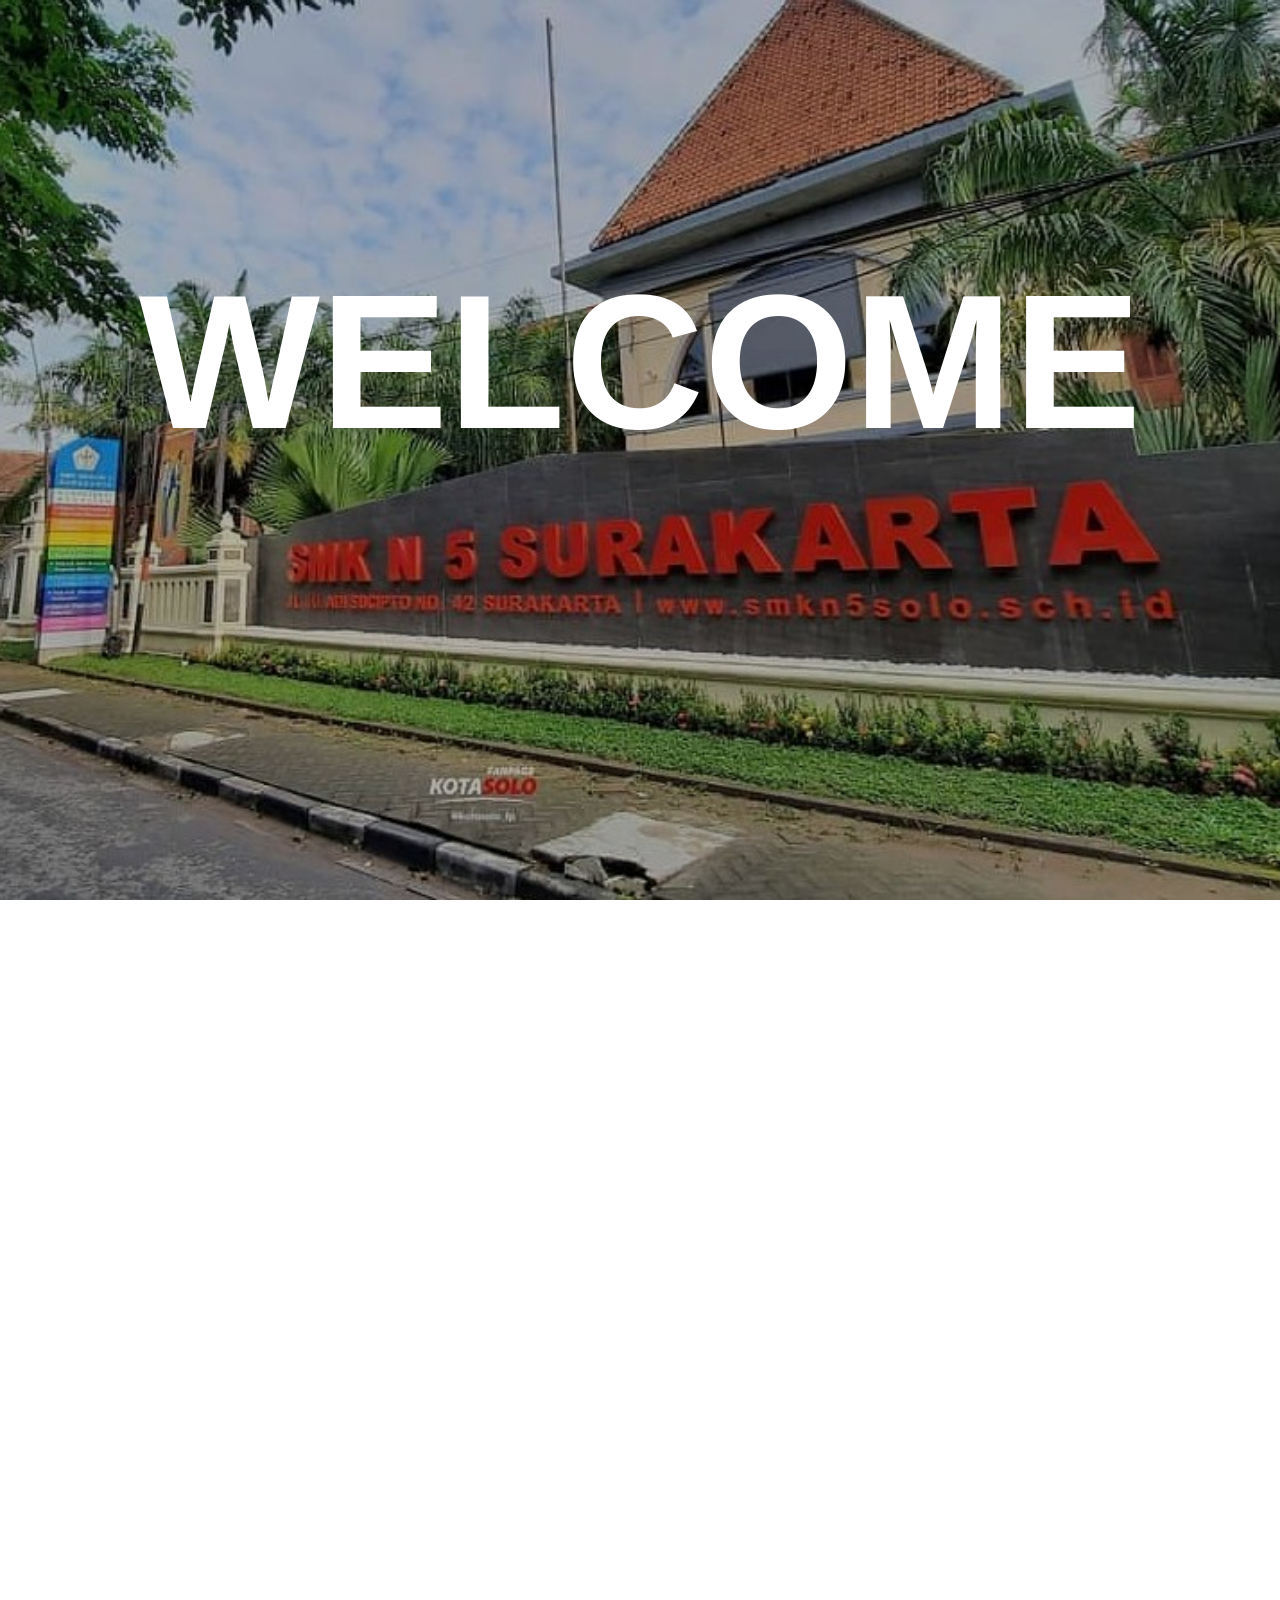
<file: index.html>
<!DOCTYPE html>
<html lang="id">
<head>
<link href="https://cdn.jsdelivr.net/npm/bootstrap@5.3.0/dist/css/bootstrap.min.css" rel="stylesheet">
<meta charset="UTF-8">
<title>LEXACORE Website</title>
<meta name="viewport" content="width=device-width, initial-scale=1.0">
<link rel="stylesheet" href="app.css">
</head>
<body class="page-index">

<div class="hero-section" id="mainSection">
    <div class="sticky-container">
        <div class="bg-img"></div>
        <div class="white-overlay"></div>

        <div class="text-container">
            <h1 class="text-style">WELCOME</h1>
            <h1 class="text-style text-masked">WELCOME</h1>
        </div>

        <div class="content" id="contentSection">
            <img src="logolex.png" alt="Logo" class="logo-img">
            <a href="login.html" class="enter-link">ENTER SITE</a>
        </div>
    </div>
</div>

<script src="app.js?v=2"></script>
</body>
</html>
</file>
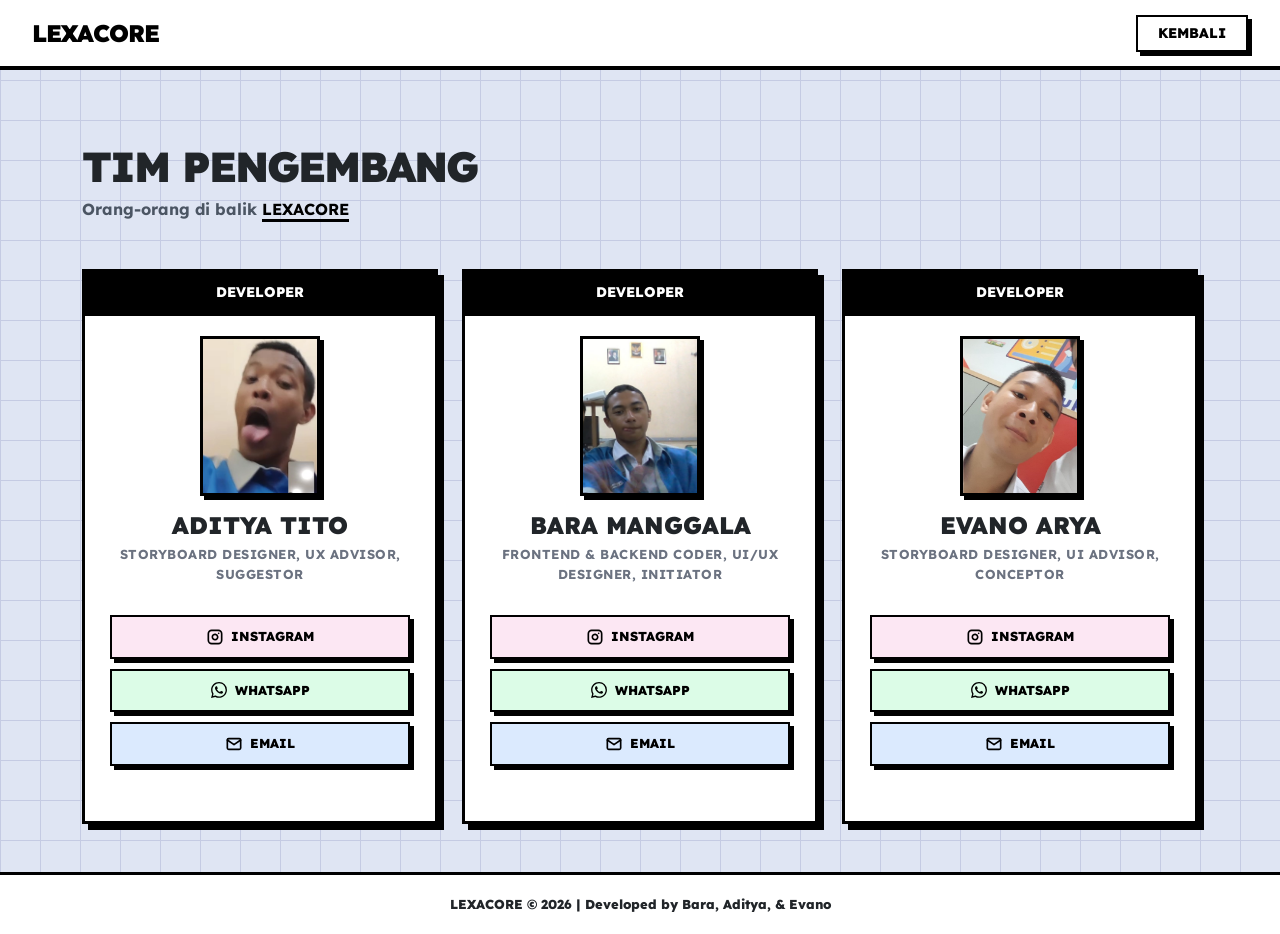
<file: profile.html>
<!DOCTYPE html>
<html lang="id">
<head>
    <meta charset="UTF-8">
    <meta name="viewport" content="width=device-width, initial-scale=1.0">
    <title>LEXACORE | Tim Pengembang</title>
    <link href="https://cdn.jsdelivr.net/npm/bootstrap@5.3.0/dist/css/bootstrap.min.css" rel="stylesheet">
    <link rel="icon" type="image/png" href="logolex.png">
    <link rel="stylesheet" href="app.css">
</head>
<body class="page-dashboard">

<nav class="navbar header-custom mb-5">
    <div class="container-fluid">
        <span class="navbar-brand">LEXACORE</span>
        <a href="login.html" class="btn-keluar" style="text-decoration: none;">KEMBALI</a>
    </div>
</nav>

<div class="container mt-4">
    <div class="mb-5">
        <h1 style="font-weight: 900; font-size: 42px; text-transform: uppercase; letter-spacing: -2px; margin-bottom: 5px;">Tim Pengembang</h1>
        <p style="font-weight: 700; color: #4b5563;">Orang-orang di balik <span style="color: #000; border-bottom: 3px solid #000;">LEXACORE</span></p>
    </div>

    <div class="row g-4 mb-5">

        <div class="col-12 col-md-4">
            <div class="box-tebal text-center">
                <div class="stat-header">Developer</div>
                <img src="aditya.jpg" alt="Aditya" class="profil-portrait">
                <h3 style="font-weight: 900; font-size: 24px; text-transform: uppercase; margin-bottom: 5px;">Aditya Tito</h3>
                <p style="font-weight: 700; font-size: 13px; color: #6b7280; text-transform: uppercase; letter-spacing: 0.5px;">Storyboard Designer, UX Advisor, Suggestor</p>
                <div style="display: flex; flex-direction: column; gap: 10px; margin-top: 15px;">
                    <a href="https://instagram.com/adittitoo" target="_blank" class="profil-social-btn social-ig">
                        <svg xmlns="http://www.w3.org/2000/svg" width="16" height="16" viewBox="0 0 24 24" fill="none" stroke="currentColor" stroke-width="2.5" stroke-linecap="round" stroke-linejoin="round"><rect x="2" y="2" width="20" height="20" rx="5" ry="5"></rect><path d="M16 11.37A4 4 0 1 1 12.63 8 4 4 0 0 1 16 11.37z"></path><line x1="17.5" y1="6.5" x2="17.51" y2="6.5"></line></svg>
                        Instagram
                    </a>
                    <a href="https://wa.me/6288221646690" target="_blank" class="profil-social-btn social-wa">
                        <svg xmlns="http://www.w3.org/2000/svg" width="16" height="16" viewBox="0 0 24 24" fill="currentColor"><path d="M17.472 14.382c-.297-.149-1.758-.867-2.03-.967-.273-.099-.471-.148-.67.15-.197.297-.767.966-.94 1.164-.173.199-.347.223-.644.075-.297-.15-1.255-.463-2.39-1.475-.883-.788-1.48-1.761-1.653-2.059-.173-.297-.018-.458.13-.606.134-.133.298-.347.446-.52.149-.174.198-.298.298-.497.099-.198.05-.371-.025-.52-.075-.149-.669-1.612-.916-2.207-.242-.579-.487-.5-.669-.51-.173-.008-.371-.01-.57-.01-.198 0-.52.074-.792.372-.272.297-1.04 1.016-1.04 2.479 0 1.462 1.065 2.875 1.213 3.074.149.198 2.096 3.2 5.077 4.487.709.306 1.262.489 1.694.625.712.227 1.36.195 1.871.118.571-.085 1.758-.719 2.006-1.413.248-.694.248-1.289.173-1.413-.074-.124-.272-.198-.57-.347m-5.421 7.403h-.004a9.87 9.87 0 01-5.031-1.378l-.361-.214-3.741.982.998-3.648-.235-.374a9.86 9.86 0 01-1.51-5.26c.001-5.45 4.436-9.884 9.888-9.884 2.64 0 5.122 1.03 6.988 2.898a9.825 9.825 0 012.893 6.994c-.003 5.45-4.437 9.884-9.885 9.884m8.413-18.297A11.815 11.815 0 0012.05 0C5.495 0 .16 5.335.157 11.892c0 2.096.547 4.142 1.588 5.945L.057 24l6.305-1.654a11.882 11.882 0 005.683 1.448h.005c6.554 0 11.89-5.335 11.893-11.893a11.821 11.821 0 00-3.48-8.413z"/></svg>
                        WhatsApp
                    </a>
                    <a href="mailto:adityatito1923@gmail.com" class="profil-social-btn social-email">
                        <svg xmlns="http://www.w3.org/2000/svg" width="16" height="16" viewBox="0 0 24 24" fill="none" stroke="currentColor" stroke-width="2.5" stroke-linecap="round" stroke-linejoin="round"><path d="M4 4h16c1.1 0 2 .9 2 2v12c0 1.1-.9 2-2 2H4c-1.1 0-2-.9-2-2V6c0-1.1.9-2 2-2z"></path><polyline points="22,6 12,13 2,6"></polyline></svg>
                        Email
                    </a>
                </div>
            </div>
        </div>


        <div class="col-12 col-md-4">
            <div class="box-tebal text-center">
                <div class="stat-header">Developer</div>
                <img src="bara.jpg" alt="Bara" class="profil-portrait">
                <h3 style="font-weight: 900; font-size: 24px; text-transform: uppercase; margin-bottom: 5px;">Bara Manggala</h3>
                <p style="font-weight: 700; font-size: 13px; color: #6b7280; text-transform: uppercase; letter-spacing: 0.5px;">Frontend & Backend Coder, UI/UX Designer, Initiator</p>
                <div style="display: flex; flex-direction: column; gap: 10px; margin-top: 15px;">
                    <a href="https://instagram.com/baramanggalaajee" target="_blank" class="profil-social-btn social-ig">
                        <svg xmlns="http://www.w3.org/2000/svg" width="16" height="16" viewBox="0 0 24 24" fill="none" stroke="currentColor" stroke-width="2.5" stroke-linecap="round" stroke-linejoin="round"><rect x="2" y="2" width="20" height="20" rx="5" ry="5"></rect><path d="M16 11.37A4 4 0 1 1 12.63 8 4 4 0 0 1 16 11.37z"></path><line x1="17.5" y1="6.5" x2="17.51" y2="6.5"></line></svg>
                        Instagram
                    </a>
                    <a href="https://wa.me/6285186074662" target="_blank" class="profil-social-btn social-wa">
                        <svg xmlns="http://www.w3.org/2000/svg" width="16" height="16" viewBox="0 0 24 24" fill="currentColor"><path d="M17.472 14.382c-.297-.149-1.758-.867-2.03-.967-.273-.099-.471-.148-.67.15-.197.297-.767.966-.94 1.164-.173.199-.347.223-.644.075-.297-.15-1.255-.463-2.39-1.475-.883-.788-1.48-1.761-1.653-2.059-.173-.297-.018-.458.13-.606.134-.133.298-.347.446-.52.149-.174.198-.298.298-.497.099-.198.05-.371-.025-.52-.075-.149-.669-1.612-.916-2.207-.242-.579-.487-.5-.669-.51-.173-.008-.371-.01-.57-.01-.198 0-.52.074-.792.372-.272.297-1.04 1.016-1.04 2.479 0 1.462 1.065 2.875 1.213 3.074.149.198 2.096 3.2 5.077 4.487.709.306 1.262.489 1.694.625.712.227 1.36.195 1.871.118.571-.085 1.758-.719 2.006-1.413.248-.694.248-1.289.173-1.413-.074-.124-.272-.198-.57-.347m-5.421 7.403h-.004a9.87 9.87 0 01-5.031-1.378l-.361-.214-3.741.982.998-3.648-.235-.374a9.86 9.86 0 01-1.51-5.26c.001-5.45 4.436-9.884 9.888-9.884 2.64 0 5.122 1.03 6.988 2.898a9.825 9.825 0 012.893 6.994c-.003 5.45-4.437 9.884-9.885 9.884m8.413-18.297A11.815 11.815 0 0012.05 0C5.495 0 .16 5.335.157 11.892c0 2.096.547 4.142 1.588 5.945L.057 24l6.305-1.654a11.882 11.882 0 005.683 1.448h.005c6.554 0 11.89-5.335 11.893-11.893a11.821 11.821 0 00-3.48-8.413z"/></svg>
                        WhatsApp
                    </a>
                    <a href="mailto:manggalaputraaji@gmail.com" class="profil-social-btn social-email">
                        <svg xmlns="http://www.w3.org/2000/svg" width="16" height="16" viewBox="0 0 24 24" fill="none" stroke="currentColor" stroke-width="2.5" stroke-linecap="round" stroke-linejoin="round"><path d="M4 4h16c1.1 0 2 .9 2 2v12c0 1.1-.9 2-2 2H4c-1.1 0-2-.9-2-2V6c0-1.1.9-2 2-2z"></path><polyline points="22,6 12,13 2,6"></polyline></svg>
                        Email
                    </a>
                </div>
            </div>
        </div>


        <div class="col-12 col-md-4">
            <div class="box-tebal text-center">
                <div class="stat-header">Developer</div>
                <img src="evano.jpg" alt="Evano" class="profil-portrait">
                <h3 style="font-weight: 900; font-size: 24px; text-transform: uppercase; margin-bottom: 5px;">Evano Arya</h3>
                <p style="font-weight: 700; font-size: 13px; color: #6b7280; text-transform: uppercase; letter-spacing: 0.5px;">Storyboard Designer, UI Advisor, Conceptor</p>
                <div style="display: flex; flex-direction: column; gap: 10px; margin-top: 15px;">
                    <a href="https://instagram.com/nnnavee_" target="_blank" class="profil-social-btn social-ig">
                        <svg xmlns="http://www.w3.org/2000/svg" width="16" height="16" viewBox="0 0 24 24" fill="none" stroke="currentColor" stroke-width="2.5" stroke-linecap="round" stroke-linejoin="round"><rect x="2" y="2" width="20" height="20" rx="5" ry="5"></rect><path d="M16 11.37A4 4 0 1 1 12.63 8 4 4 0 0 1 16 11.37z"></path><line x1="17.5" y1="6.5" x2="17.51" y2="6.5"></line></svg>
                        Instagram
                    </a>
                    <a href="https://wa.me/62895385289620" target="_blank" class="profil-social-btn social-wa">
                        <svg xmlns="http://www.w3.org/2000/svg" width="16" height="16" viewBox="0 0 24 24" fill="currentColor"><path d="M17.472 14.382c-.297-.149-1.758-.867-2.03-.967-.273-.099-.471-.148-.67.15-.197.297-.767.966-.94 1.164-.173.199-.347.223-.644.075-.297-.15-1.255-.463-2.39-1.475-.883-.788-1.48-1.761-1.653-2.059-.173-.297-.018-.458.13-.606.134-.133.298-.347.446-.52.149-.174.198-.298.298-.497.099-.198.05-.371-.025-.52-.075-.149-.669-1.612-.916-2.207-.242-.579-.487-.5-.669-.51-.173-.008-.371-.01-.57-.01-.198 0-.52.074-.792.372-.272.297-1.04 1.016-1.04 2.479 0 1.462 1.065 2.875 1.213 3.074.149.198 2.096 3.2 5.077 4.487.709.306 1.262.489 1.694.625.712.227 1.36.195 1.871.118.571-.085 1.758-.719 2.006-1.413.248-.694.248-1.289.173-1.413-.074-.124-.272-.198-.57-.347m-5.421 7.403h-.004a9.87 9.87 0 01-5.031-1.378l-.361-.214-3.741.982.998-3.648-.235-.374a9.86 9.86 0 01-1.51-5.26c.001-5.45 4.436-9.884 9.888-9.884 2.64 0 5.122 1.03 6.988 2.898a9.825 9.825 0 012.893 6.994c-.003 5.45-4.437 9.884-9.885 9.884m8.413-18.297A11.815 11.815 0 0012.05 0C5.495 0 .16 5.335.157 11.892c0 2.096.547 4.142 1.588 5.945L.057 24l6.305-1.654a11.882 11.882 0 005.683 1.448h.005c6.554 0 11.89-5.335 11.893-11.893a11.821 11.821 0 00-3.48-8.413z"/></svg>
                        WhatsApp
                    </a>
                    <a href="mailto:evanoaryaaa@gmail.com" class="profil-social-btn social-email">
                        <svg xmlns="http://www.w3.org/2000/svg" width="16" height="16" viewBox="0 0 24 24" fill="none" stroke="currentColor" stroke-width="2.5" stroke-linecap="round" stroke-linejoin="round"><path d="M4 4h16c1.1 0 2 .9 2 2v12c0 1.1-.9 2-2 2H4c-1.1 0-2-.9-2-2V6c0-1.1.9-2 2-2z"></path><polyline points="22,6 12,13 2,6"></polyline></svg>
                        Email
                    </a>
                </div>
            </div>
        </div>

    </div>
</div>

<footer class="text-center">
    LEXACORE © 2026 | Developed by Bara, Aditya, & Evano
</footer>

</body>
</html>
</file>
<file: app.css>
@import url('https://fonts.googleapis.com/css2?family=Lexend:wght@100..900&display=swap');

* {
    font-family: "Lexend", sans-serif;
    border-radius: 0 !important;
}

.hidden {
    display: none !important;
}


body.page-index {
    margin: 0;
    padding: 0;
    background-color: white;
    font-family: sans-serif;
}

.hero-section { height: 200vh; position: relative; }

.sticky-container {
    position: sticky;
    top: 0;
    height: 100vh;
    width: 100%;
    display: flex;
    flex-direction: column;
    align-items: center;
    justify-content: center;
    overflow: hidden;
}

.bg-img {
    position: absolute;
    inset: 0;
    width: 100%;
    height: 100%;
    z-index: 1;
    background: url('bg.jpg') center center / cover no-repeat fixed;
}

.white-overlay {
    position: absolute;
    inset: 0;
    background: white;
    z-index: 5;
    opacity: 0;
    transition: opacity 0.6s ease-in-out;
}

.text-container {
    position: relative;
    z-index: 10;
    margin-bottom: 30px;
    transition: transform 0.6s ease-in-out;
}

.text-style {
    font-size: 15vw;
    font-weight: 900;
    font-family: 'Arial Black', sans-serif;
    margin: 0;
    color: white;
    text-transform: uppercase;
}

.text-masked {
    position: absolute;
    top: 0;
    left: 0;
    width: 100%;
    height: 100%;
    background-attachment: fixed;
    background-position: center center;
    background-size: cover;
    -webkit-background-clip: text;
    background-clip: text;
    color: black;
    opacity: 0;
    transition: opacity 0.6s ease-in-out;
}

.content {
    position: relative;
    z-index: 20;
    display: flex;
    flex-direction: column;
    align-items: center;
    opacity: 0;
    transform: translateY(40px);
    transition: all 0.8s ease-in-out;
    margin-top: -50px;
}

.logo-img {
    max-width: 260px;
    margin-bottom: 1.5rem;
}

.enter-link {
    font-size: 2.2rem;
    font-weight: bold;
    color: black;
    text-decoration: none;
    transition: all 0.3s ease;
}

.is-scrolled .white-overlay     { opacity: 1; }
.is-scrolled .text-container    { transform: translateY(-80px); }
.is-scrolled .text-masked       { opacity: 1; }
.is-scrolled .content           { opacity: 1; transform: translateY(0); }

.is-scrolled .enter-link:hover {
    color: white;
    text-shadow: -1px -1px 0 #000, 1px -1px 0 #000, -1px 1px 0 #000, 1px 1px 0 #000;
}


body.page-login {
    background-color: #dfe5f3;
    background-image: 
        linear-gradient(#c5cbe3 1px, transparent 1px),
        linear-gradient(90deg, #c5cbe3 1px, transparent 1px);
    background-size: 40px 40px;
    display: flex;
    min-height: 100vh;
    margin: 0;
    padding: 60px 15px;
    box-sizing: border-box;
    opacity: 0;
    animation: fadeIn 0.6s forwards;
}

.btn-admin-corner {
    position: fixed;
    top: 20px;
    right: 20px;
    z-index: 100;
    background: #facc15;
    color: #1f2937;
    border: 2px solid #1f2937;
    font-weight: 900;
    font-size: 13px;
    padding: 10px 20px;
    text-decoration: none;
    text-transform: uppercase;
    letter-spacing: 0.5px;
    box-shadow: 4px 4px 0 #000;
    transition: all 0.2s ease;
}

.btn-admin-corner:hover {
    transform: translate(-2px, -2px);
    box-shadow: 6px 6px 0 #000;
    background: #3b82f6;
    color: #fff;
}

.btn-admin-corner:active {
    transform: translate(2px, 2px);
    box-shadow: 1px 1px 0 #000;
}

.btn-profil-corner {
    position: fixed;
    bottom: 20px;
    right: 20px;
    z-index: 100;
    background: #fff;
    color: #1f2937;
    border: 2px solid #1f2937;
    font-weight: 900;
    font-size: 13px;
    padding: 10px 20px;
    text-decoration: none;
    text-transform: uppercase;
    letter-spacing: 0.5px;
    box-shadow: 4px 4px 0 #000;
    transition: all 0.2s ease;
    display: inline-flex;
    align-items: center;
    gap: 6px;
}

.btn-profil-corner:hover {
    transform: translate(-2px, -2px);
    box-shadow: 6px 6px 0 #000;
    background: #1f2937;
    color: #fff;
}

.btn-profil-corner:active {
    transform: translate(2px, 2px);
    box-shadow: 1px 1px 0 #000;
}

body.page-login .container {
    margin: auto;
}

@keyframes fadeIn { to { opacity: 1; } }

.card {
    width: 100%;
    max-width: 440px;
    padding: 40px;
    background: #ffffff;
    border: 2px solid #1f2937 !important;
    box-shadow: 8px 8px 0 #1f2937;
    margin: auto;
    position: relative;
    z-index: 10;
    transition: all 0.2s ease;
}

.card:hover {
    transform: translate(-2px, -2px);
    box-shadow: 10px 10px 0 #1f2937;
}

.neo-tab-list {
    display: flex;
    width: 100%;
    border: 2px solid #1f2937;
    box-shadow: 6px 6px 0 #1f2937;
    background: #e2e8f0;
    margin-bottom: 25px;
    transition: all 0.2s ease;
    position: relative;
    z-index: 10;
}

.neo-tab-list:hover {
    transform: translate(-2px, -2px);
    box-shadow: 8px 8px 0 #1f2937;
}

.neo-tab-btn {
    flex: 1;
    padding: 12px 16px;
    font-weight: 900;
    font-size: 15px;
    color: #1f2937;
    background: transparent;
    border: none;
    outline: none;
    cursor: pointer;
    text-transform: uppercase;
    transition: all 0.2s ease;
}

.neo-tab-btn:first-child {
    border-right: 2px solid #1f2937;
}

#tabLogin.active {
    background: #3b82f6;
    color: #fff;
}

#tabRegister.active {
    background: #22c55e;
    color: #fff;
}

.neo-tab-btn:hover:not(.active) {
    background: #cbd5e1;
}

.form-label {
    font-weight: 900;
    text-transform: uppercase;
    font-size: 13px;
    margin-bottom: 8px;
    display: block;
}

.form-control {
    border: 2px solid #1f2937 !important;
    font-weight: 700;
    padding: 12px;
    margin-bottom: 20px;
    background: #fff;
    transition: all 0.2s ease;
}

.form-control:focus {
    outline: none;
    box-shadow: 4px 4px 0 #1f2937;
    transform: translate(-2px, -2px);
    border-color: #1f2937 !important;
}

.btn-primary, .btn-success {
    border: 2px solid #1f2937 !important;
    font-weight: 900;
    padding: 15px;
    box-shadow: 6px 6px 0 #1f2937;
    transition: all 0.2s ease;
    text-transform: uppercase;
    letter-spacing: 1px;
    width: 100%;
    color: #fff;
    font-size: 15px;
}

.btn-primary { background: #3b82f6; }
.btn-success { background: #22c55e; }

.btn-primary:hover, .btn-success:hover {
    transform: translate(-3px, -3px);
    box-shadow: 9px 9px 0 #1f2937;
    color: #fff;
}

.btn-primary:active, .btn-success:active {
    transform: translate(4px, 4px);
    box-shadow: 2px 2px 0 #1f2937;
}

.toggle-link {
    cursor: pointer;
    color: #1f2937;
    text-decoration: underline;
    font-weight: 900;
}


#neoAlertOverlay {
    position: fixed;
    inset: 0;
    background: rgba(0,0,0,0.45);
    display: none;
    z-index: 9998;
    align-items: center;
    justify-content: center;
}

.neo-alert {
    border: 2px solid #1f2937;
    box-shadow: 4px 4px 0px #1f2937;
    padding: 16px 20px;
    max-width: 400px;
    width: calc(100% - 50px);
    position: fixed;
    z-index: 9999;
    display: none;
    flex-direction: row;
    align-items: flex-start;
    gap: 14px;
    background: #fff;
    color: #1f2937;
}

.neo-alert.notif {
    top: 20px;
    left: 20px;
    animation: slideInLeft 0.3s cubic-bezier(0.25, 0.46, 0.45, 0.94) both;
}

@keyframes slideInLeft {
    0%   { transform: translateX(calc(-100% - 30px)); opacity: 0; }
    100% { transform: translateX(0); opacity: 1; }
}

.neo-alert.default  { background: #dbeafe; border-color: #1f2937; }
.neo-alert.success  { background: #dcfce7; border-color: #1f2937; }
.neo-alert.warning  { background: #fef9c3; border-color: #1f2937; }
.neo-alert.destructive { background: #fee2e2; border-color: #1f2937; }

.neo-alert.choice {
    background: #fff;
    color: #1f2937;
    padding: 28px;
    top: 50%;
    left: 50%;
    transform: translate(-50%, -50%);
    box-shadow: 6px 6px 0px #1f2937;
    flex-direction: column;
    align-items: flex-start;
    max-width: 440px;
    animation: none;
}

.neo-alert-icon {
    font-size: 22px;
    flex-shrink: 0;
    margin-top: 1px;
    line-height: 1;
}

.neo-alert-content { display: flex; flex-direction: column; gap: 3px; flex: 1; }
.neo-alert-title {
    font-weight: 900;
    font-size: 15px;
    margin: 0;
    line-height: 1.3;
    text-transform: uppercase;
    letter-spacing: 0.5px;
}
.neo-alert-text {
    font-weight: 600;
    font-size: 13px;
    color: #374151;
    margin: 0;
    line-height: 1.5;
}

.neo-alert-btns { display: flex; justify-content: flex-end; gap: 10px; width: 100%; margin-top: 22px; }
.btn-alert { padding: 9px 18px; border: 2px solid #1f2937; font-weight: 900; text-transform: uppercase; font-size: 13px; cursor: pointer; transition: 0.15s ease; }
.btn-alert-ok     { background: #3b82f6; color: #fff;    box-shadow: 3px 3px 0px #1f2937; }
.btn-alert-cancel { background: #fff;    color: #1f2937; box-shadow: 3px 3px 0px #1f2937; }
.btn-alert:hover  { transform: translate(-2px, -2px); box-shadow: 5px 5px 0px #1f2937; }
.btn-alert:active { transform: translate(2px,  2px);  box-shadow: 1px 1px 0px #1f2937; }


.otp-wrapper {
    display: flex;
    align-items: center;
    justify-content: center;
    gap: 12px;
    margin-bottom: 30px;
}

.otp-group {
    display: flex;
    gap: 8px;
}

.otp-separator {
    font-size: 32px;
    font-weight: 900;
    color: #000;
}

.otp-input {
    width: 50px;
    height: 65px;
    text-align: center;
    font-size: 28px;
    font-weight: 900;
    border: 2px solid #1f2937;
    background: #fff;
    transition: all 0.2s ease;
    padding: 0;
    box-shadow: 4px 4px 0 #1f2937;
    appearance: textfield;
    -moz-appearance: textfield;
}

.otp-input::-webkit-outer-spin-button,
.otp-input::-webkit-inner-spin-button {
    -webkit-appearance: none;
    margin: 0;
}

.otp-input:focus {
    outline: none;
    box-shadow: 5px 5px 0 #1f2937;
    transform: translate(-2px, -2px);
}

.otp-flip { animation: flipAnim 0.5s ease-in-out forwards; pointer-events: none; }
.otp-error { border-color: #ef4444 !important; animation: shakeAnim 0.4s ease-in-out; color: #ef4444; }
.otp-success { border-color: #22c55e !important; background-color: #dcfce7; color: #22c55e; }

@keyframes flipAnim {
    0% { transform: perspective(400px) rotateY(0); }
    50% { transform: perspective(400px) rotateY(90deg); background-color: #f1f1f1; }
    100% { transform: perspective(400px) rotateY(0); }
}

@keyframes shakeAnim {
    0%, 100% { transform: translateX(0); }
    20%, 60% { transform: translateX(-6px); }
    40%, 80% { transform: translateX(6px); }
}

.status-icon {
    position: absolute;
    right: 15px;
    top: 50%;
    transform: translateY(-50%);
    font-weight: 900;
    z-index: 10;
    display: none;
}
.text-success-custom { color: #28a745; }
.text-danger-custom { color: #ff2a2a; }

@media (max-width: 576px) {
    .otp-wrapper { gap: 8px; margin-bottom: 20px; }
    .otp-group { gap: 6px; }
    .otp-input { width: 44px; height: 56px; font-size: 24px; box-shadow: 3px 3px 0 #1f2937; }
    .otp-separator { font-size: 26px; }
}

@media (max-width: 420px) {
    .otp-wrapper { gap: 6px; margin-bottom: 18px; }
    .otp-group { gap: 5px; }
    .otp-input { width: 38px; height: 48px; font-size: 20px; box-shadow: 3px 3px 0 #1f2937; }
    .otp-separator { font-size: 22px; }
}

@media (max-width: 360px) {
    .otp-wrapper { gap: 5px; margin-bottom: 15px; }
    .otp-group { gap: 4px; }
    .otp-input { width: 32px; height: 42px; font-size: 18px; box-shadow: 2px 2px 0 #1f2937; }
    .otp-separator { font-size: 18px; }
}


body.page-dashboard {
    background-color: #dfe5f3;
    background-image:
        linear-gradient(#c5cbe3 1px, transparent 1px),
        linear-gradient(90deg, #c5cbe3 1px, transparent 1px);
    background-size: 40px 40px;
    overflow-x: hidden;
    display: flex;
    flex-direction: column;
    min-height: 100vh;
    opacity: 0;
    animation: pageFadeIn 0.4s ease-out forwards;
}

@keyframes pageFadeIn { from { opacity: 0; } to { opacity: 1; } }

.header-custom {
    background-color: #ffffff !important;
    border-bottom: 4px solid #000 !important;
    padding: 10px 20px;
}

.navbar-brand {
    font-weight: 900;
    font-size: 24px;
    letter-spacing: -1px;
    color: #000 !important;
}

.btn-keluar {
    background: #ffffff;
    color: #000;
    border: 2px solid #000;
    font-weight: 800;
    padding: 6px 20px;
    box-shadow: 4px 4px 0px #000;
    text-transform: uppercase;
    font-size: 14px;
    transition: all 0.1s;
}

.btn-keluar:hover {
    transform: translate(-2px, -2px);
    box-shadow: 6px 6px 0px #000;
    background: #ff2a2a;
    color: #fff;
}

.btn-keluar:active {
    transform: translate(2px, 2px);
    box-shadow: 0px 0px 0px #000;
}

.box-tebal {
    border: 3px solid #000 !important;
    background: #fff;
    box-shadow: 6px 6px 0px #000;
    padding: 25px;
    margin-bottom: 30px;
    height: 100%;
    display: flex;
    flex-direction: column;
}

.stat-header {
    background: #000;
    border-bottom: 3px solid #000;
    margin: -25px -25px 20px -25px;
    padding: 10px 25px;
    color: #fff;
    font-weight: 800;
    text-transform: uppercase;
    font-size: 14px;
}

.stat-number {
    font-size: 60px;
    font-weight: 900;
    color: #000;
    line-height: 1;
    margin-top: auto;
}

.table-container {
    border: 3px solid #000;
    background: #fff;
    box-shadow: 6px 6px 0px #000;
    margin-bottom: 40px;
    overflow: hidden;
}

.table-header-custom {
    display: flex;
    border-bottom: 3px solid #000;
}

.table-tab {
    padding: 10px 30px;
    font-weight: 800;
    text-transform: uppercase;
    font-size: 14px;
    border-right: 3px solid #000;
    cursor: pointer;
    background: #fff;
    color: #000;
    transition: all 0.2s;
}

.table-tab:hover { background: #f3f4f6; }
.table-tab.active {
    background-color: #000;
    color: #fff;
}

.table thead th {
    background-color: #f3f4f6;
    color: #000;
    font-weight: 800;
    text-transform: uppercase;
    padding: 15px;
    border-bottom: 3px solid #000;
    font-size: 13px;
}

.table tbody td {
    padding: 15px;
    font-weight: 700;
    border-bottom: 1px solid #e5e7eb;
    font-size: 14px;
}

.badge-custom {
    border: 2px solid #000;
    font-weight: 800;
    padding: 4px 10px;
    font-size: 11px;
    text-transform: uppercase;
}
.bg-ringan { background-color: #4ade80; color: #000; }
.bg-sedang { background-color: #fbbf24; color: #000; }
.bg-berat  { background-color: #f87171; color: #000; }


.badge-status {
    border: 2px solid #000;
    font-weight: 800;
    padding: 4px 10px;
    font-size: 11px;
    text-transform: uppercase;
    display: inline-block;
}
.status-belum  { background-color: #fca5a5; color: #000; }
.status-sedang { background-color: #fde68a; color: #000; }
.status-sudah  { background-color: #86efac; color: #000; }

footer {
    margin-top: auto;
    border-top: 3px solid #000;
    background: #fff;
    padding: 20px 0;
    font-weight: 800;
    font-size: 13px;
}

.chart-card {
    border: 2px solid #000;
    background: #fff;
    box-shadow: 4px 4px 0px #000;
    padding: 0;
    overflow: hidden;
}

.chart-card-header {
    background: #000;
    color: #fff;
    font-weight: 900;
    font-size: 13px;
    text-transform: uppercase;
    padding: 10px 18px;
    letter-spacing: 0.5px;
}

.chart-card-body {
    padding: 24px 20px;
}

.chart-legend {
    display: flex;
    flex-wrap: wrap;
    gap: 10px;
    margin-top: 16px;
    justify-content: center;
}

.chart-legend-item {
    display: flex;
    align-items: center;
    gap: 6px;
    font-weight: 800;
    font-size: 12px;
    text-transform: uppercase;
}

.chart-legend-dot {
    width: 14px;
    height: 14px;
    border: 2px solid #000;
    flex-shrink: 0;
}

@media (max-width: 768px) {
    .stat-number { font-size: 45px; }
    .table-tab { padding: 10px 15px; font-size: 12px; }
}

@keyframes tabFadeIn {
    0%   { opacity: 0; }
    100% { opacity: 1; }
}

.tab-animate {
    will-change: opacity;
    animation: tabFadeIn 0.5s ease both;
}


.profil-portrait {
    width: 120px;
    height: 160px;
    object-fit: cover;
    border: 3px solid #000;
    box-shadow: 4px 4px 0 #000;
    margin: 0 auto 15px;
    display: block;
}

.profil-social-btn {
    display: flex;
    align-items: center;
    justify-content: center;
    gap: 8px;
    padding: 10px 16px;
    border: 2px solid #000;
    font-weight: 800;
    font-size: 13px;
    text-transform: uppercase;
    text-decoration: none;
    color: #000;
    box-shadow: 4px 4px 0 #000;
    transition: all 0.15s ease;
}

.profil-social-btn:hover {
    transform: translate(-2px, -2px);
    box-shadow: 6px 6px 0 #000;
    color: #fff;
}

.profil-social-btn:active {
    transform: translate(2px, 2px);
    box-shadow: 1px 1px 0 #000;
}

.social-ig { background: #fce7f3; }
.social-ig:hover { background: #e1306c; }

.social-wa { background: #dcfce7; }
.social-wa:hover { background: #25d366; }

.social-email { background: #dbeafe; }
.social-email:hover { background: #3b82f6; }
</file>
